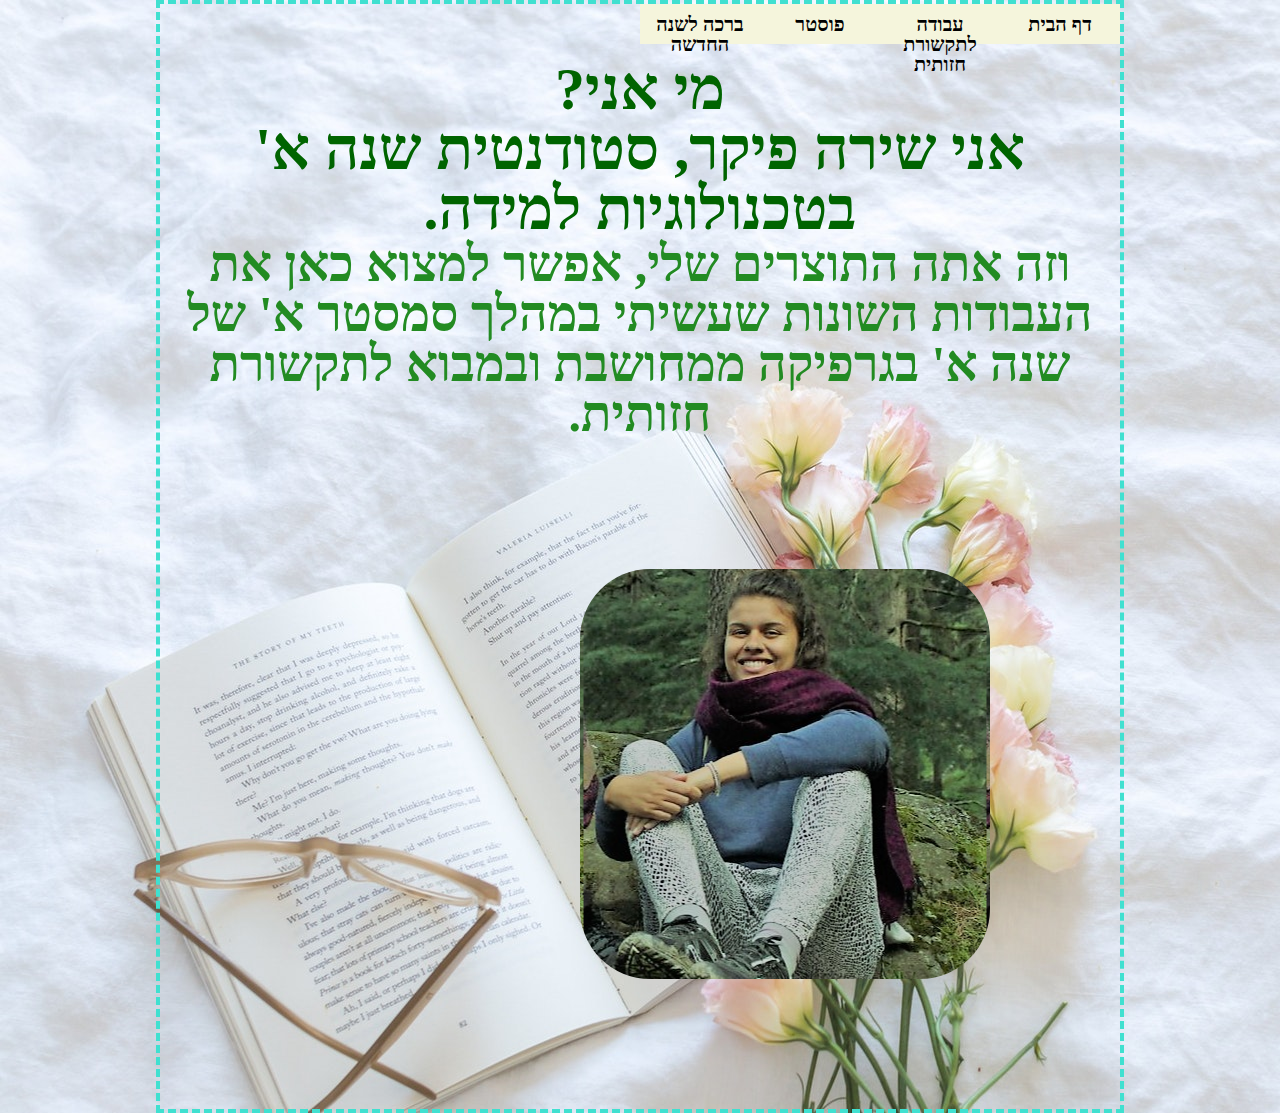
<file: Portfolio_shiraPicker/index.html>
﻿<!doctype html>
<html lang="">
<head>
    <meta charset="utf-8" />
    <title>אתר התוצרים שלי</title>
    <meta name="description" content="אתר התוצרים שבו אפשר לראות מגוון עבודות" />
    <meta name="keywords" content="גרפיקה, פורטרט, סרטון" />
    <meta name="author" content="שירה פיקר" />
    <meta name="viewport" content="width=device-width, initial-scale=1.0, user-scalable=yes">

    <!-- CSS -->
    <link href="styles/reset.css" rel="stylesheet" />
    <link href="styles/myStyle.css" rel="stylesheet" />


    <!-- Scripts -->
    <script src="jScripts/jquery-1.12.0.min.js"></script>

</head>
<body>
    <div id="container">

        <article>
          
            <header>
                <nav>
                    <ul>
                        <class id="home">
                            <li><a href="index.html">דף הבית</a></li>
                        </class>
                        <li>
                            <a href="portret.html">עבודה לתקשורת חזותית</a>
                        </li>
                        <li>
                            <a href="poster.html">פוסטר</a>
                        </li>
                        <li>
                            <a href="video.html">ברכה לשנה החדשה</a>
                        </li>
                    </ul>
                </nav>
            </header>
          

                <section>
           
                <h1>מי אני?</h1>

              
                <h1>
                    אני שירה פיקר, סטודנטית שנה א' בטכנולוגיות למידה.
                </h1>
                <h2> וזה אתה התוצרים שלי, אפשר למצוא כאן את העבודות השונות שעשיתי במהלך סמסטר א' של שנה א' בגרפיקה ממחושבת ובמבוא לתקשורת חזותית.</h2>

                <div id="pic">

                </div>
                <div id="fun"></div>
         



           
           

            </section>

        </article>
    </div>
</body>
</html>
</file>
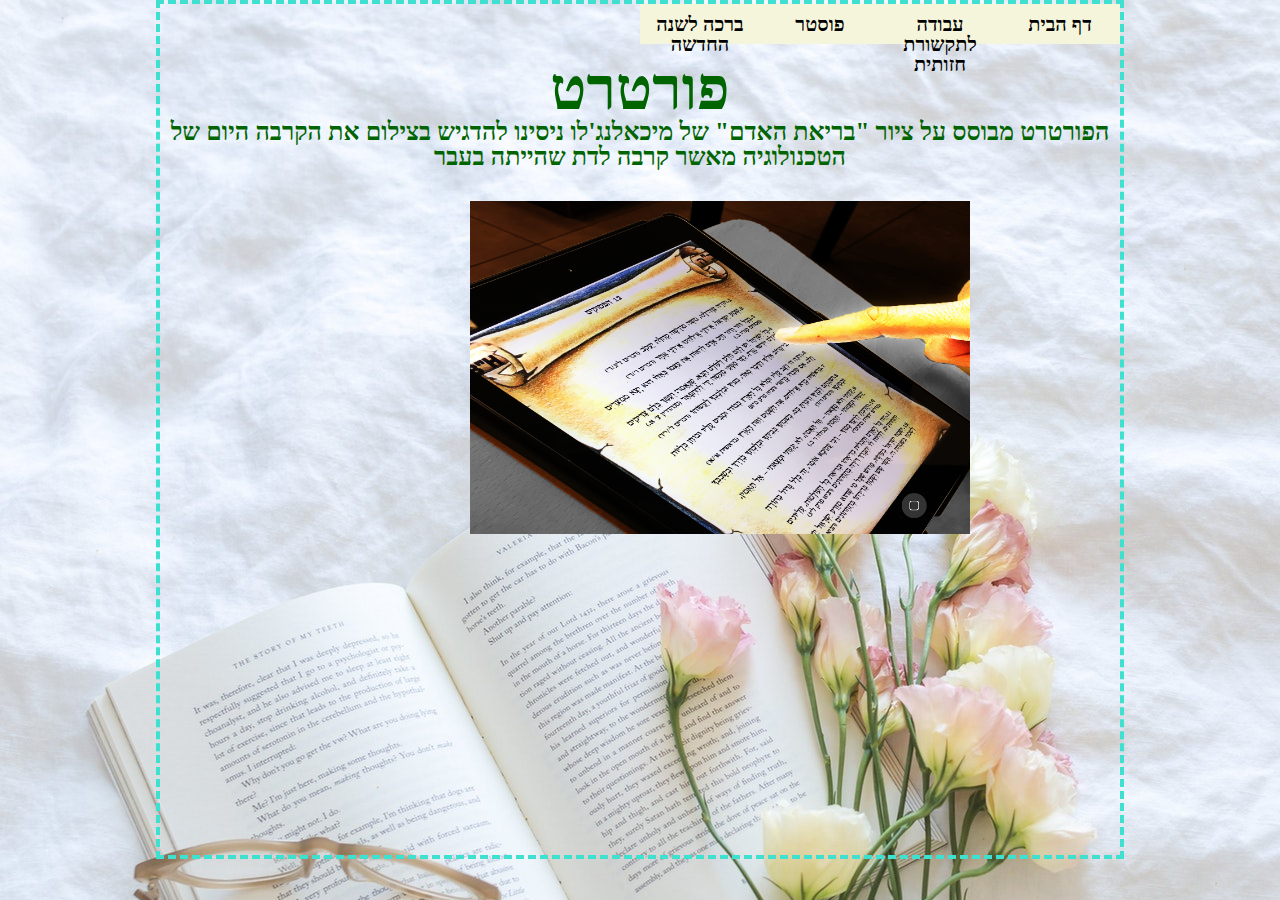
<file: Portfolio_shiraPicker/portret.html>
﻿<!doctype html>
<html lang="">
<head>
    <meta charset="utf-8" />
    <title>אתר התוצרים שלי</title>
    <meta name="description" content="אתר התוצרים שבו אפשר לראות מגוון עבודות" />
    <meta name="keywords" content="גרפיקה, פורטרט, סרטון" />
    <meta name="author" content="שירה פיקר" />
    <meta name="viewport" content="width=device-width, initial-scale=1.0, user-scalable=yes">

    <!-- CSS -->
    <link href="styles/reset.css" rel="stylesheet" />
    <link href="styles/myStyle.css" rel="stylesheet" />


    <!-- Scripts -->
    <script src="jScripts/jquery-1.12.0.min.js"></script>

</head>
<body>
    <div id="container">
       
            <article>
                <header>

                    <nav>
                        <ul>
                            <class id="home">
                                <li><a href="index.html">דף הבית</a></li>
                            </class>
                            <li>

                                <a href="portret.html">עבודה לתקשורת חזותית</a>
                            </li>
                            <li>

                                <a href="poster.html">פוסטר</a>
                            </li>
                            <li>

                                <a href="video.html">ברכה לשנה החדשה</a>
                            </li>
                        </ul>
                    </nav>
                </header>
                    <h1>פורטרט</h1>
                    <h3>הפורטרט מבוסס על ציור "בריאת האדם" של מיכאלנג'לו ניסינו להדגיש בצילום את הקרבה היום של הטכנולוגיה מאשר קרבה לדת שהייתה בעבר</h3>
                     <br />
                    <br />


              

                <section>
                    <div id="song">
                        <a href="Untitled-1.jpg" target="_blank"><img src="Untitled-1.jpg" style="width:500px" /> </a>
                    </div>
                    <div id="video">
                        <iframe width="560" height="315" src="https://www.youtube.com/embed/OmZmZP9DKko" frameborder="0" allow="autoplay; encrypted-media" allowfullscreen></iframe>
                    </div>
                            

                          
                     

                  
                </section>
             
            </article>
        </div>
    
</body>
</html>
</file>
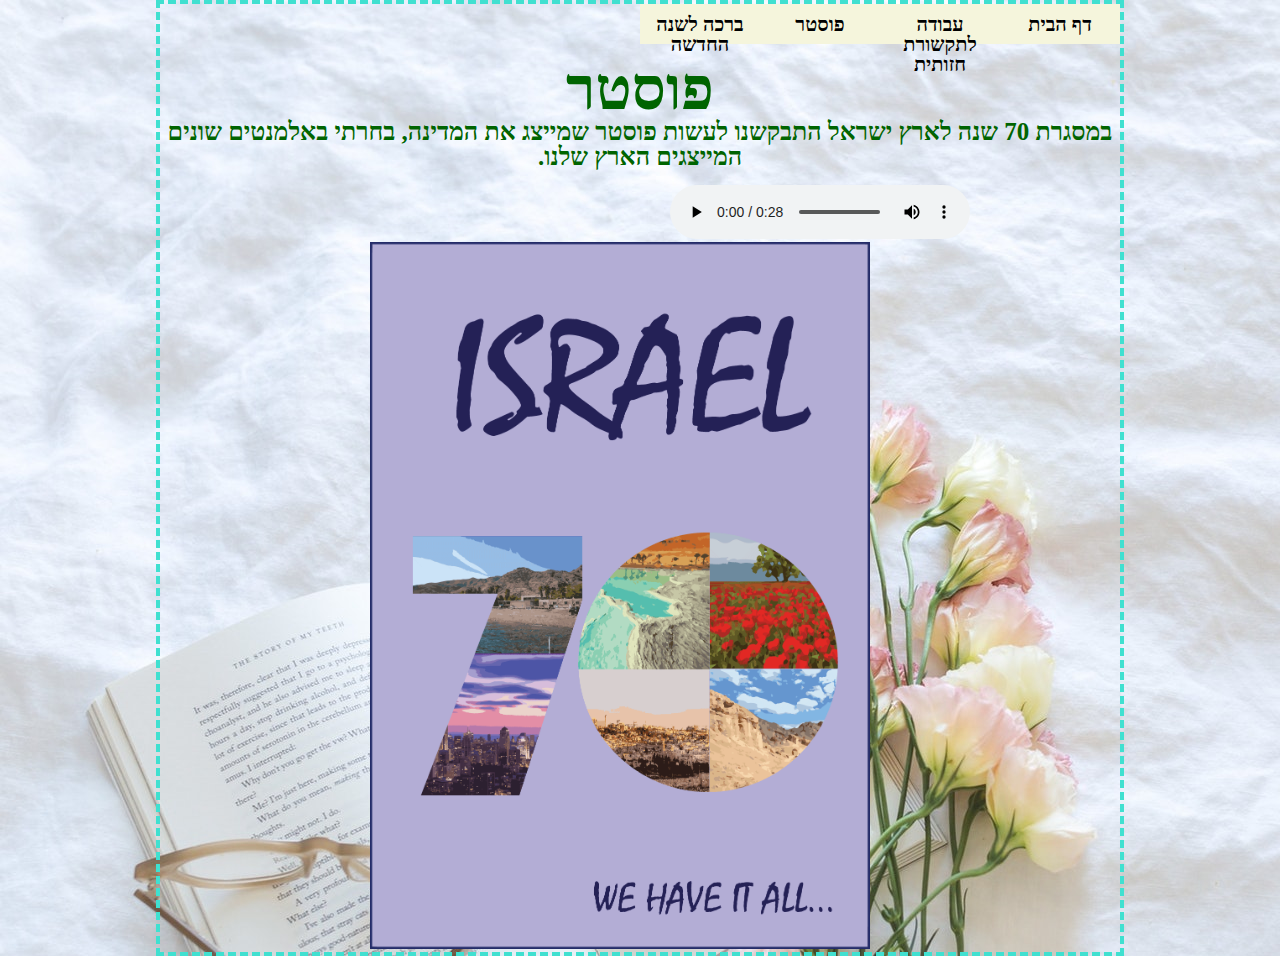
<file: Portfolio_shiraPicker/poster.html>
﻿<!doctype html>
<html lang="">
<head>
    <meta charset="utf-8" />
    <title>אתר התוצרים שלי</title>
    <meta name="description" content="אתר התוצרים שבו אפשר לראות מגוון עבודות" />
    <meta name="keywords" content="גרפיקה, פורטרט, סרטון" />
    <meta name="author" content="שירה פיקר" />
    <meta name="viewport" content="width=device-width, initial-scale=1.0, user-scalable=yes">

    <!-- CSS -->
    <link href="styles/reset.css" rel="stylesheet" />
    <link href="styles/myStyle.css" rel="stylesheet" />


    <!-- Scripts -->
    <script src="jScripts/jquery-1.12.0.min.js"></script>

</head>
<body>
    <div id="container">
   
        <article>
            <header>
                <nav>
                    <ul>
                        <class id="home">
                            <li><a href="index.html">דף הבית</a></li>
                        </class>
                        <li>
                            <a href="portret.html">עבודה לתקשורת חזותית</a>
                        </li>
                        <li>
                            <a href="poster.html">פוסטר</a>
                        </li>
                        <li>

                            <a href="video.html">ברכה לשנה החדשה</a>
                        </li>
                    </ul>
                </nav>
            </header>
            <h1>פוסטר</h1>

           <h3>במסגרת 70 שנה לארץ ישראל התבקשנו לעשות פוסטר שמייצג את המדינה, בחרתי באלמנטים שונים המייצגים הארץ שלנו.</h3>
            <br />
              <div id="song">
            <audio controls="controls">
                <source src="Changes%20(mp3cut.net).mp3" type="audio/mpeg" />
                <source src="Changes%20(mp3cut.net).ogg" type="audio/ogg" />
                    
                </audio>
            <div id="postcard">

                <a href="images/act.il-shira_picker.png.gif" target="_blank"><img src="images/act.il-shira_picker.png.gif" style="width:500px" /> </a>
            </div>
            </div>




        </article>
        </div>
    
</body>
</html>
</file>
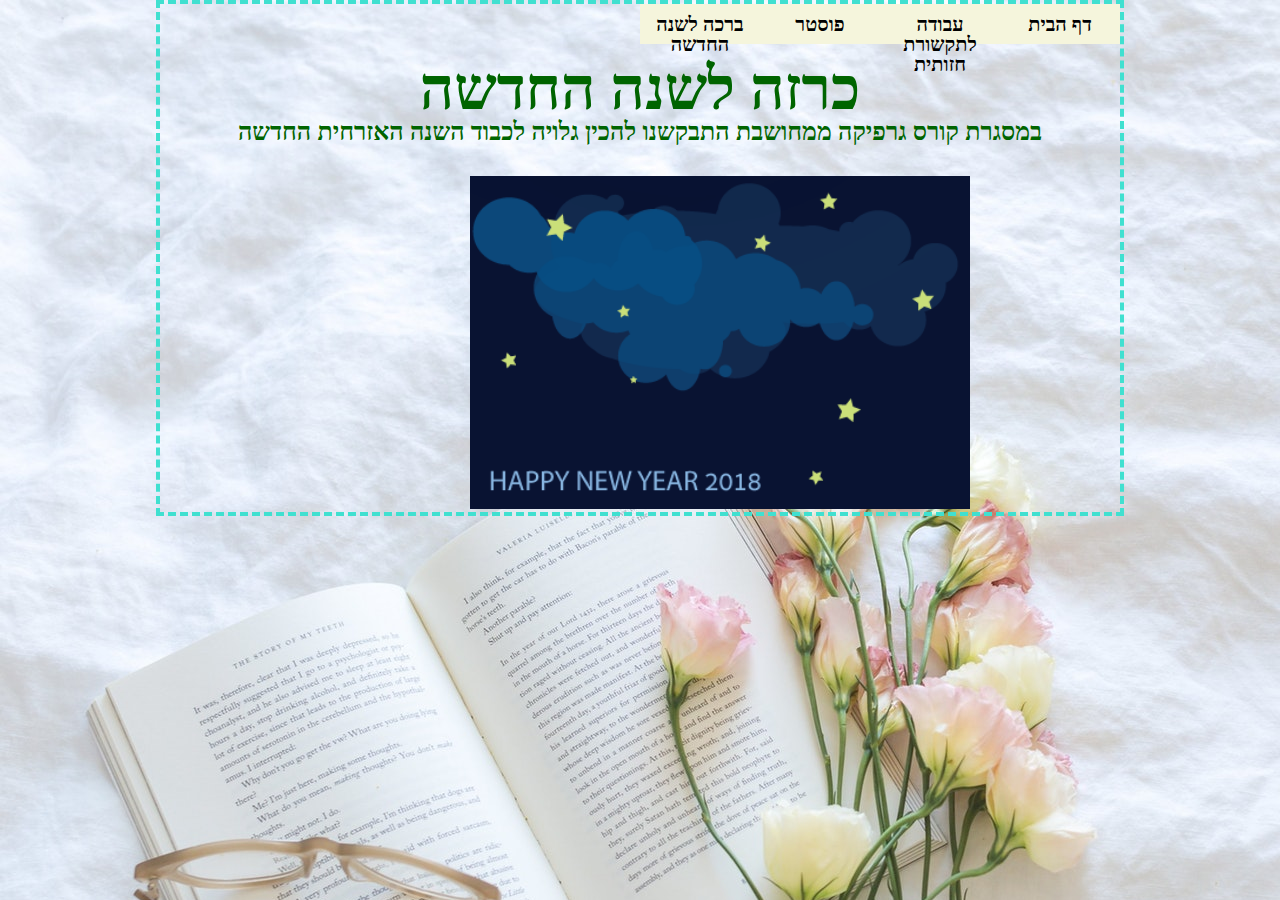
<file: Portfolio_shiraPicker/video.html>
﻿<!doctype html>
<html lang="">
<head>
    <meta charset="utf-8" />
    <title>אתר התוצרים שלי</title>
    <meta name="description" content="אתר התוצרים שבו אפשר לראות מגוון עבודות" />
    <meta name="keywords" content="גרפיקה, פורטרט, סרטון" />
    <meta name="author" content="שירה פיקר" />
    <meta name="viewport" content="width=device-width, initial-scale=1.0, user-scalable=yes">

    <!-- CSS -->
    <link href="styles/reset.css" rel="stylesheet" />
    <link href="styles/myStyle.css" rel="stylesheet" />


    <!-- Scripts -->
    <script src="jScripts/jquery-1.12.0.min.js"></script>

</head>
<body>
    <div id="container">
        <div id="ABC">
            <article>
                <header>

                    <nav>
                        <ul>
                            <class id="home">
                                <li><a href="index.html">דף הבית</a></li>
                            </class>
                            <li>

                                <a href="portret.html">עבודה לתקשורת חזותית</a>
                            </li>
                            <li>

                                <a href="poster.html">פוסטר</a>
                            </li>
                            <li>

                                <a href="video.html">ברכה לשנה החדשה</a>
                            </li>
                        </ul>
                    </nav>
                </header>
                <h1>כרזה לשנה החדשה</h1>
                <h3>במסגרת קורס גרפיקה ממחושבת התבקשנו להכין גלויה לכבוד השנה האזרחית החדשה</h3>
                <br />
                <br />
                <div id="song">
                    <a href="images/E-CARD_SHIRA_PICKER.PNG.gif" target="_blank">
                        <img src="images/E-CARD_SHIRA_PICKER.PNG.gif" style="width:500px" />
                    </a>

                </div>

            </article>

        </div>
    </div>
   
</body>
</html>
</file>
<file: Portfolio_shiraPicker/styles/myStyle.css>
body {
    direction: rtl;
    background-image: url('../images/pexels-photo-545049.jpeg');
}



div#container {
    width: 960px;
    margin: 0 auto;
    border:dashed 4px;
    border-color:turquoise;

    
}
#pic {
    background-image: url('../images/28827714_10215974351534520_7735312494905545946_o (2).jpg');
    background-position:center;
    padding:130px;
    margin: 130px;
    height: 150px;
    width: 150px;
    border-radius: 70px;
}




nav {
  
    height: 55px;
    font-weight: bold;
    font-size:15pt;
}

    nav ul {
        list-style: none;
    }

        nav ul li {
            display: inline-block;
            float: right;
        }

            nav ul li a {
                display: block;
                background-color: beige;
                color: black;
                width: 120px;
                height: 30px;
                padding-top: 10px;
                text-decoration: none;
                text-align: center;
            }

                nav ul li a:hover {
                    background-color:deeppink;
                }

                nav ul li a:active {
                    background-color: lightpink;
                }





h1 {
    font-size: 60px;
    background-position: center;
    font-family: Calibri;
    color: darkgreen;
    text-align: center;
    
}


h2 {
    font-size: 45px;
    background-position: center;
    font-family: Calibri;
    color: darkcyan;
}
h3 {
    font-size: 25px;
    text-align: center;
    font-family: Calibri;
    color: darkgreen;
}



p {
    font-size: 20px;
    text-align: center;
    font-family: Calibri;
    color: darkslateblue;
    font-weight:bold;
   
}

       h2{
        font-family:Calibri;
        font-size:50px;
        color:forestgreen;
        text-align:center;

    }

.fa {
    padding: 20px;
    font-size: 60px;
    width: 30px;
    text-align: center;
    text-decoration: none;
    margin: 5px 2px;
    margin-right:50px;
    position: relative;
    background-color: #4CAF50;
    border: none;
    font-size: 28px;
    color: #FFFFFF;
    padding: 20px;
    width: 200px;
    text-align: center;
    -webkit-transition-duration: 0.4s; 
    transition-duration: 0.4s;
    text-decoration: none;
    overflow: hidden;
    cursor: pointer;
}

    .fa::after {
 
    content: " ";
    background: sandybrown;
    display: block;
    position: absolute;
    padding-top: 300%;
    padding-left: 350%;
    margin-left: -20px !important;
    margin-top: -120%;
    opacity: 0;
    transition: all 0.8s
}

.fa:active:after {
    padding: 0;
    margin: 0;
    opacity: 1;
    transition: 0s
}





.fa {
    opacity: 0.7;
}

.fa-facebook{
    background: #ffffff;
    color: orange;
  
}



.fa-google{
    background: #ffffff;
    color: orange;

}
div#fun ul li{
   
    margin-top:100px;
    text-align:center;
    font-family:Calibri;
    font-size: 30px;

}

div#postcard{

    margin-right:100px;
}

 div#song{
     margin-right:150px;
 }
</file>
